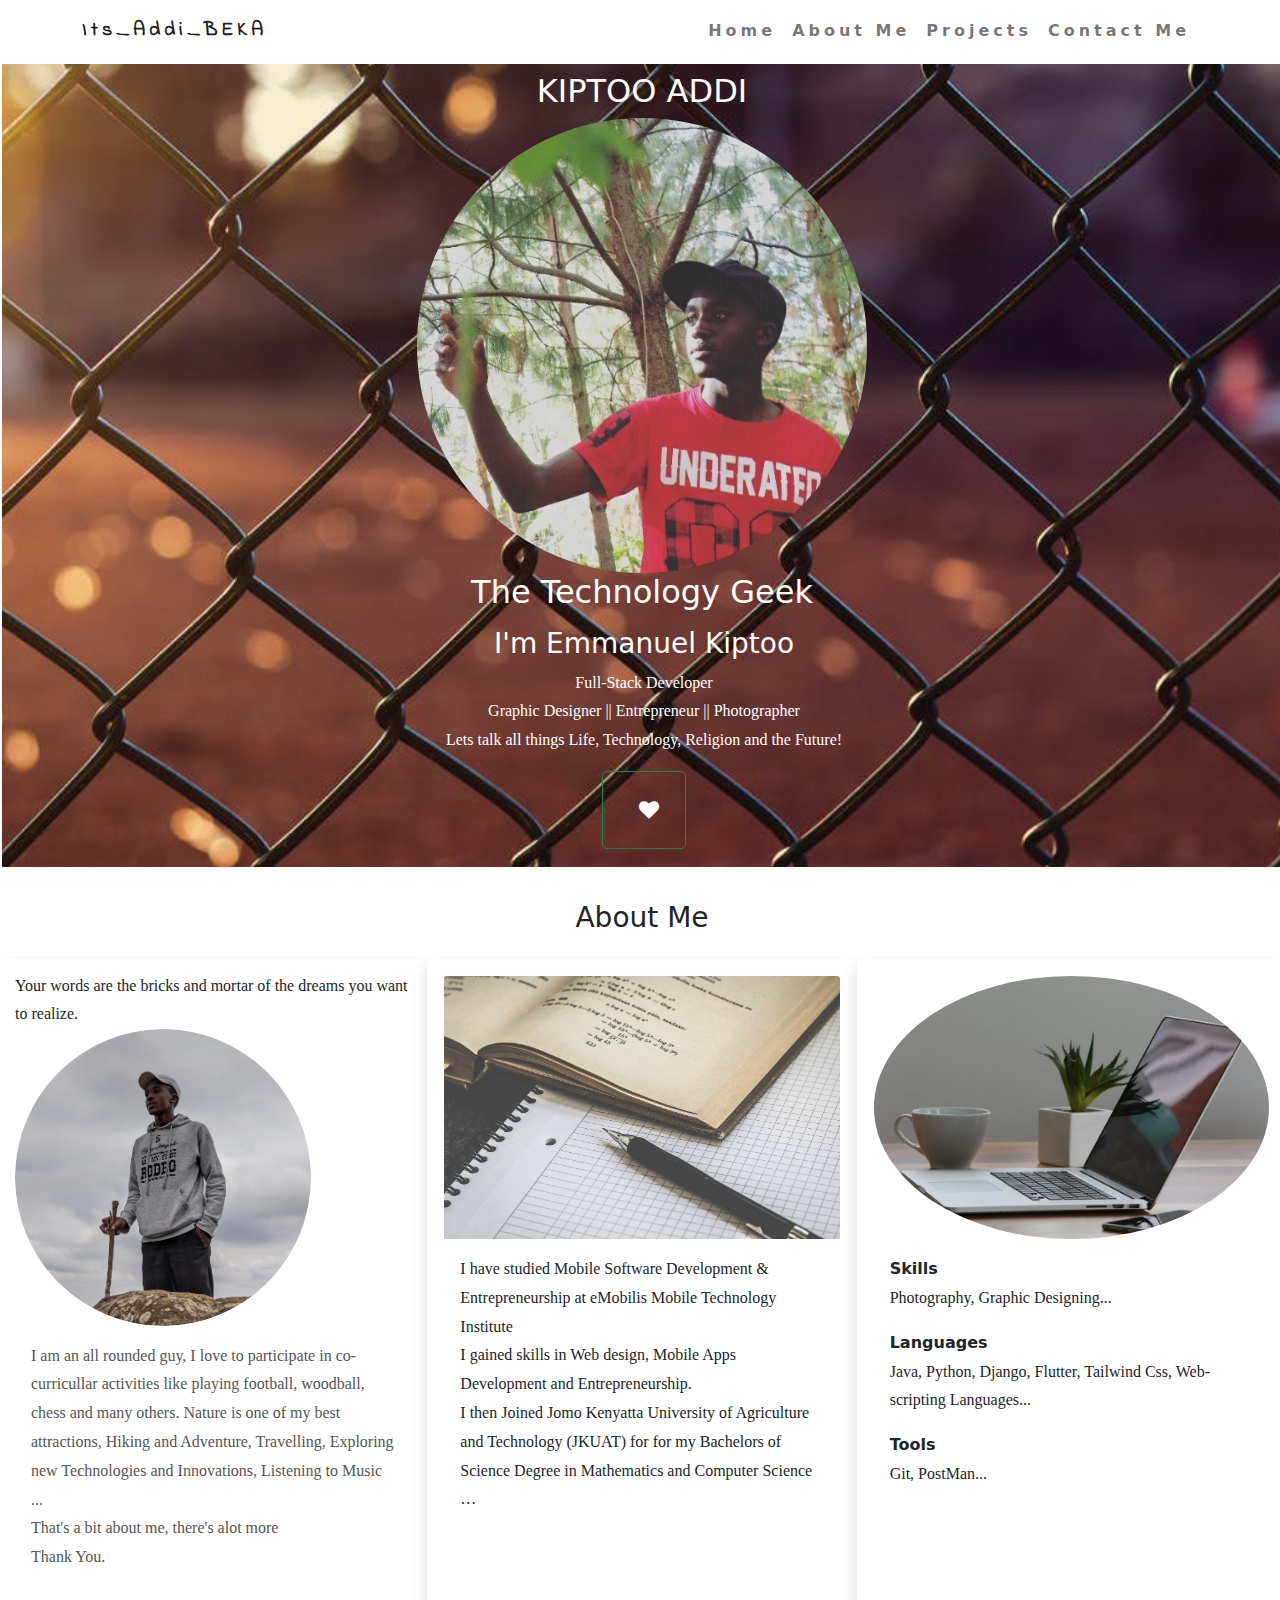
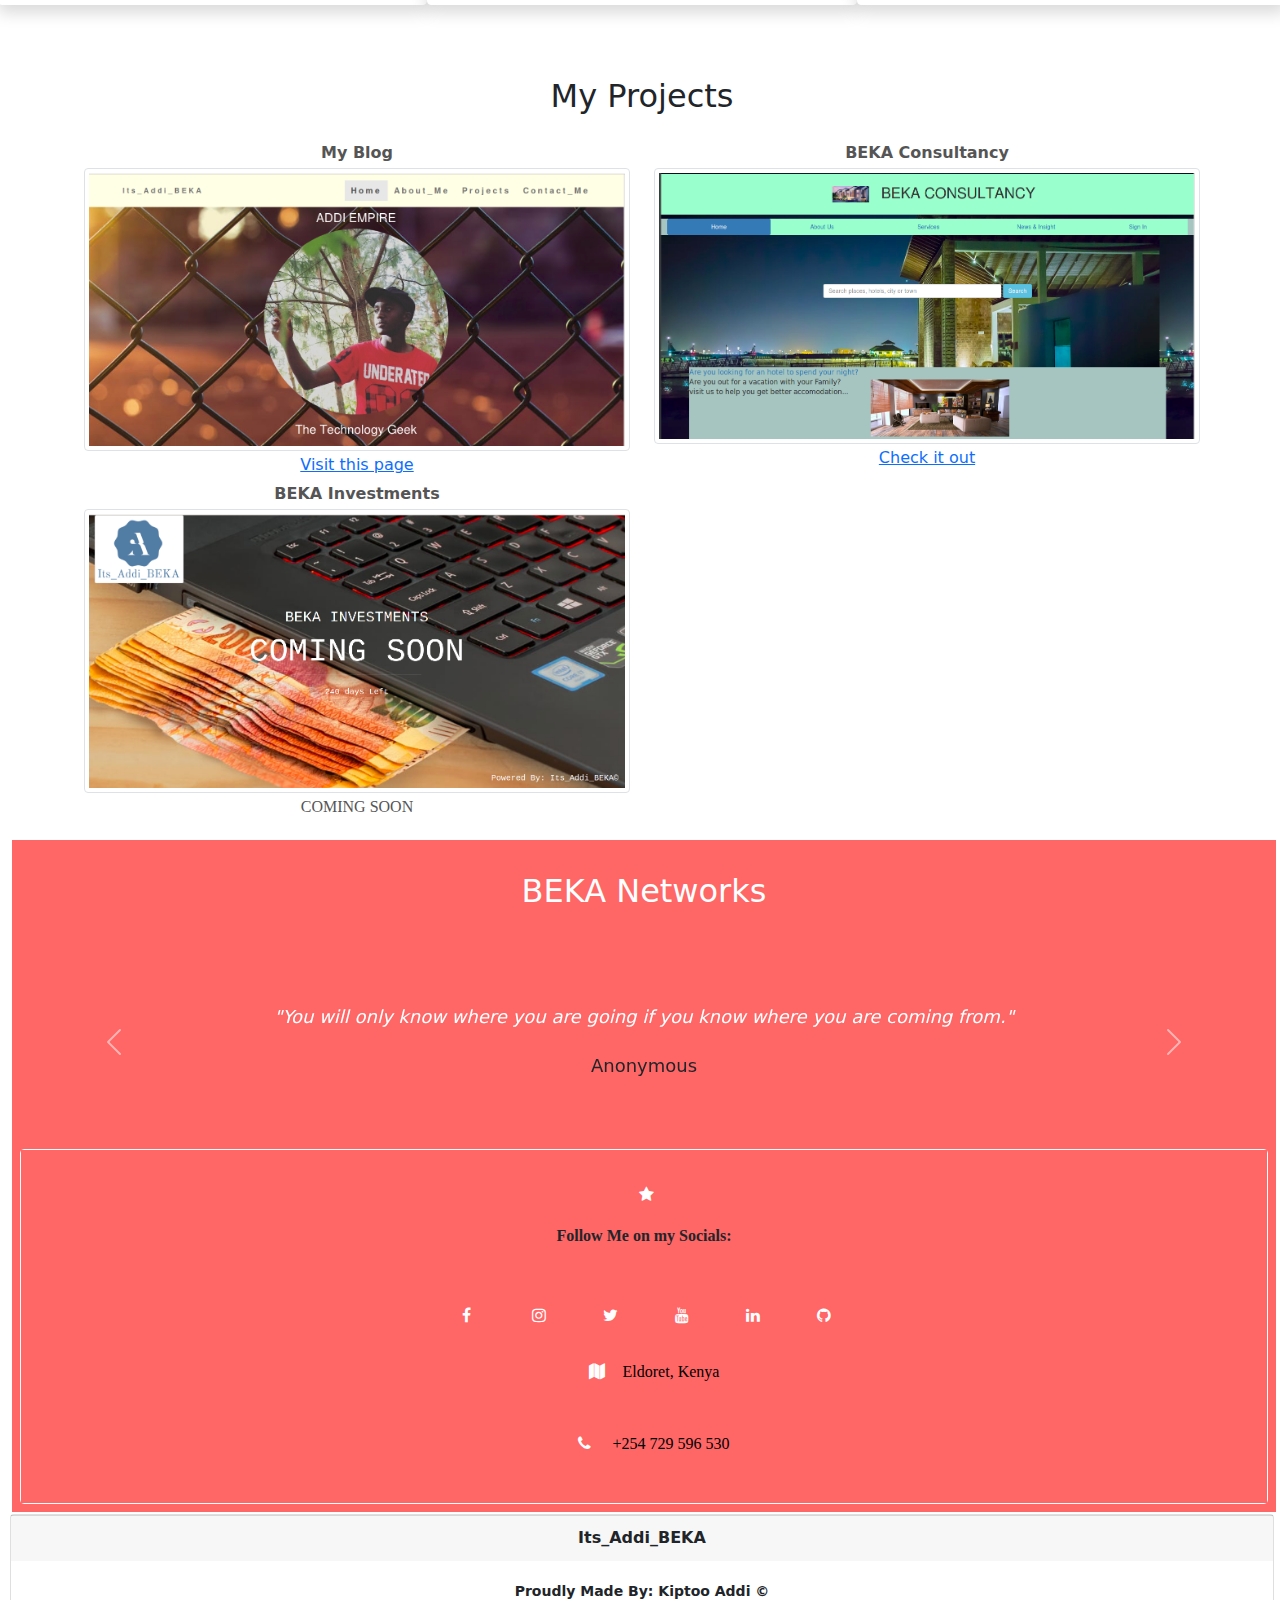
<file: index.html>
<!DOCTYPE html>
<html lang="en">
<head>
	<title>KIPTOO ADDI</title>
	 <meta charset="utf-8">
  <meta name="viewport" content="width=device-width" initial-scale="1.0" minimum-scale=1.0, maximum-scale=1.0, user-scalable="no"><meta name="keywords" content="Addi, Emmanuel, Bett, Kiptoo, Websites, Blogs, Personal Blogs, Emobilis, BEKA, Its_Addi_BEKA">
<meta name="description" content="Personal Blog">
<link rel="stylesheet" type="text/css" href="css/bootstrap.min.css">
<!-- Font -->
<link rel="preconnect" href="https://fonts.googleapis.com">
<link rel="preconnect" href="https://fonts.gstatic.com" crossorigin>
<link href="https://fonts.googleapis.com/css2?family=Indie+Flower&display=swap" rel="stylesheet">

<link rel="stylesheet" type="text/css" href="css/jdhrfmcgvm.css">
 <link rel="stylesheet" type="text/css" href="Pro.css">
<!-- Add icon library -->
<link rel="stylesheet" href="https://cdnjs.cloudflare.com/ajax/libs/font-awesome/4.7.0/css/font-awesome.min.css">

 <script type="text/javascript" src="js/jquery.min.js"></script>
    <script type="text/javascript" src="js/bootstrap.min.js"></script>

</head>

<body id="myPage" data-bs-spy="scroll" data-bs-target=".navbar" data-bs-offset="0" tabindex="0" class="scrollspy">

<nav class="navbar sticky-top navbar-expand-sm px-3 navbar-light navbar-scroll p-2 ms-auto bg-body">
  <div class="container">
    <a class="navbar-brand" href="#" style="@import url('https://fonts.googleapis.com/css2?family=Indie+Flower&display=swap'); font-family: 'Indie Flower', cursive;">Its_Addi_BEKA</a>
      <button type="button" class="navbar-toggler" data-bs-toggle="collapse" data-bs-target="#Addie" aria-controls="Addie" aria-expanded="false" aria-label="Toggle Navigation"}>
        <span class="navbar-toggler-icon"></span>
      </button>
      
    <div class="collapse navbar-collapse" id="Addie">
      <ul class="navbar-nav nav nav-pills ms-auto">
        <li class="active nav-item"><a href="#Home" class="nav-link p-2" data-bs-toggle="Home">Home</a></li>
        <li class="nav-item"><a href="#About_Me" class="nav-link p-2" data-bs-toggle="About_Me_">About Me</a></li>
        <li class="nav-item"><a href="#Projects" class="nav-link p-2" data-bs-toggle="Projects_">Projects</a></li>
        <li class="nav-item"><a href="#Contact_Me" class="nav-link p-2" data-bs-toggle="Contact_Me_">Contact Me</a></li>
      </ul>
    </div>
  </div>
</nav>

<div class="container-fluid ad1 text-center animated jello active" data-bs-toggle="Home_ pill" id="Home"><!--Start of Home-->
<h2>KIPTOO ADDI </h2>
<img src="pictures/Bett.jpg" class="rounded-circle img-fluid" alt="Emmanuel Addi" width="450px" height="450px">
<h2>The Technology Geek</h2>

<div class="container-fluid text-center">
  <h3>I'm Emmanuel Kiptoo</h3>
  <p class="ad2">Full-Stack Developer <br> 
    Graphic Designer || Entrepreneur || Photographer
   <br>
 Lets talk all things Life, Technology, Religion and the Future!
   <!--
	I want to give back to the society through my skills and  <br>
 		God is my pillar
   -->
 	</p>

  <button href="" class="btn btn-outline-success btn-lg animated jello">
    <span class="fa fa-heart" ></span></button>
</div>
</div>
</div> <!--End of Home-->

<div class="container-fluid ad3 animated fadeIn" data-bs-toggle="About_Me_" id="About_Me">
  <h3  class="text-dark text-center m-4">About Me</h3>
  <div class="row">
  	<div class="card mb-3 col-sm-4 col-md-4 col-xl-4 border-white rounded-4 shadow p-3 mb-5 bg-body">
  <p class="text-dark card-subtitle">Your words are the bricks and mortar of the dreams you want to realize.</p>

    <img src="pictures/BEKA.png" alt="Addi" class="img-fluid rounded-circle h-75 w-75 card-img-top" style="height: 20%">
    <!--
      Your words are the greatest power you have.  The words you choose and use establish the life you experience. <br>In life, there is a vacuum that can never be filled with earthly or hearthly pleasures but only by accepting the Word of God; I am happy in the Lord Jesus Christ; My everlasting pillar.</p>    
    -->
   <div class="card-body">
      <p class="card-text">
    I am an all rounded guy, I love to participate in co-curricullar activities like 
    playing football, woodball, chess and many others. 
    Nature is one of my best attractions, Hiking and Adventure, Travelling, 
    Exploring new Technologies and Innovations, Listening to Music ... <br> 
    That's a bit about me, there's alot more<br> Thank You.
  </p>
</div>
</div>
	<div class=" card mb-3 col-sm-4 col-md-4 col-xl-4 border-white rounded shadow p-3 mb-5 bg-body">
    <img src="pictures/studies.jpg" alt="studies" class="img-fluid h-auto card-img-top">
    <div class="card-body">
      <p class="text-dark card-text">
        I have studied Mobile Software Development & Entrepreneurship at eMobilis Mobile Technology Institute<br>
        I gained skills in Web design, Mobile Apps Development and Entrepreneurship.<br>
        I then Joined Jomo Kenyatta University of Agriculture and Technology (JKUAT) for for my
         Bachelors of Science Degree in Mathematics and Computer Science … 
      </p>
    </div>
      
    </div>
    <div class="card mb-3 col-sm-4 col-md-4 col-xl-4 border-white rounded shadow p-3 mb-5 bg-body">
      <img src="pictures/pexels-photo.jpg" alt="Laptop for Coding" class="img-fluid rounded-circle card-img-top">
      <div class="card-body">
        <strong  class="text-dark card-title">Skills</strong>
        <p class="text-dark card-text">
          Photography, Graphic Designing...
        </p>
        <strong class="text-dark card-title">Languages</strong>
        <p class="text-dark card-text">
          Java, Python, Django, Flutter, Tailwind Css, Web-scripting Languages...
        </p>
        <strong class="text-dark card-title">Tools</strong>
        <p class="text-dark card-text">
          Git, PostMan...
        </p>
        <p><!--One man's motive Can make him truly great...--></p>     
  <!--
        <p>In life, do not allow others <br>to suffer when you are blessed by God <br> with their solutions. <br> There is no substitute for victory.</p>
  -->
      </div>      
    </div>

</div>
<!--
<div>
    <button class="btn animated shake" data-target="#More" data-toggle="collapse">MORE</button>
        <table class="table-responsive table-bordered text-center collapse" id="More">
     
        <tr>
          <td>Mision:</td>
          <td>To live upto my God-given purpose in life</td>
        </tr>
        <tr>
          <td>Vision:</td>
          <td>To be a motivation to the less fortunate and to achieve my set dreams.</td>
        </tr>
        <tr>
          <td>Motto:</td>
          <td>My Crown is in my heart, not in my head, not decked with indian stones nor diamonds. 
            My crown is called Content, A crown it is that seldom Kings Enjoy.</td>
        </tr>
      </table>

</div>
-->
 <!--End of About us-->

<div id="Projects" class="container ad6 text-center animated fadeIn" data-bs-toggle="Projects_">
  <h2 class="text-dark m-4">My Projects</h2>

    <div class="row">
      <div class="col-sm-12 col-md-6 col-xl-6">
        <caption><strong>My Blog</strong></caption>
          <img src="pictures/Blogg.png" alt="My Blog" class="img-thumbnail">
          <a href="#">Visit this page</a>
      </div>
      <div class="col-sm-12 col-md-6 col-xl-6">
        <caption><strong>BEKA Consultancy</strong></caption>
          <img src="pictures/Estate.png" alt="BEKA Consultancy" class="img-thumbnail">
          <a href="https://emmanueladdi.github.io/AssignmentProject/">Check it out</a>
      </div>
       <div class="col-sm-12 col-md-6 col-xl-6">
        <caption><strong>BEKA Investments</strong></caption>
          <img src="pictures/soon.png" alt="BEKA Consultancy" class="img-thumbnail">
          <p>COMING SOON</p>
      </div>
    </div>

</div> <!--End of Projects-->


<div id="Contact_Me" class="container-fluid ad5 text-center animated fadeIn" data-bs-toggle="Contact_Me_">

 <h2 class="text-white m-4">BEKA Networks</h2>
  <div id="Cr" class="carousel slide text-center" data-bs-ride="carousel">
  <!-- Indicators -->
  
  <!--
  <div class="carousel-indicators">
    <button type="button" data-target="#Cr" data-bs-slide-to="0" class="active" aria-current="true" aria-label="slide 1"></li>
    <button type="button" data-target="#Cr" data-bs-slide-to="1"></li>
    <button type="button" data-target="#Cr" data-bs-slide-to="2"></li>
    <button type="button" data-target="#Cr" data-bs-slide-to="3"></li>
  </div>
  -->

  <!-- Wrapper for slides -->
  <div class="carousel-inner">
    <div class="carousel-item active">
    <h4>"You will only know where you are going if you know where you are coming from."<br><br>
      <span style="font-style:normal;" class="text-dark">Anonymous</span></h4>
    </div>
    <div class="carousel-item">
      <h4>"What you do with yourself dies with you but what you do for others lives on longer after you have
         passed on."<br><br>
         <span style="font-style:normal;" class="text-dark">Emmanuel Addi, CEO BEKA Networks</span></h4>
    </div>
    <div class="carousel-item">
      <h4>"It's hard to wait around for something you know might never happen; but it is hard to give up
         when you know it's everything you want."<br><br>
         <span style="font-style:normal;" class="text-dark">Anonymous</span></h4>
    </div>
      <div class="carousel-item">
      <h4>"Never compare yourself to anyone."<br><br>
        <span style="font-style:normal;" class="text-dark">Anonymous</span></h4>
    </div>
  </div>

  <!-- Left and right controls -->
  <button class="carousel-control-prev" role="button" data-bs-target="#Cr" data-bs-slide="prev">
    <span class="carousel-control-prev-icon" aria-hidden="true"></span>
    <span class="visually-hidden">Previous</span>
  </button>
  <button class="carousel-control-next" type="button" data-bs-target="#Cr" data-bs-slide="next">
    <span class="carousel-control-next-icon" aria-hidden="true"></span>
    <span class="visually-hidden">Next</span>
  </button>
</div>


	



<div class="col-sm-12 col-md-12 col-xl-12 card border-white">
    <div class="card-body " style="background-color: #ff6666;">
    <span class="fa fa-star"></span>
    <caption><p class="text-dark card-title" style="font-size: 16px; font-weight: bold;">Follow Me on my Socials:</p></caption><br>
  
    <a href="http://www.facebook.com/emmanuel.addi" class="card-link"><i class="fa fa-facebook-f"></i></a>
    <a href="http://www.instagram.com/its_addi_beka" class="card-link"><i class="fa fa-instagram"></i></a>
    <a href="http://www.twitter.com/its_addi_beka" class="card-link"><i class="fa fa-twitter"></i></a>
    <a href="https://www.youtube.com/channel/UCjGz2d7JDyiCXavzv4pmhEA" class="card-link"><i class="fa fa-youtube"></i></a>
    <a href="https://www.linkedin.com/in/kiptoo-addi-140307157" class="card-link"><i class="fa fa-linkedin"></i></a>
    <a href="https://www.github.com/EmmanuelAddi" class="card-link"><i class="fa fa-github"></i></a>
  
  <address>
  <p  class="card-text"><span class="fa fa-map"></span> Eldoret, Kenya</p>
      <p  class="card-text"><span class="fa fa-phone"></span> +254 729 596 530</p>
  </address>
  
</div>
</div>

</div> <!--End of Contact Me-->

<div class="card footer text-center">
	 <div class="card-footer">
    <blackquote class="text-dark" style="font-size: 16px; font-weight: bold;"> Its_Addi_BEKA</blackquote><br>
   </div>
   <div class="card-body">
    <strong class="text-dark"><small>Proudly Made By: Kiptoo Addi &copy</small></strong>
   </div>
</div>
	
<!--
<script async src="//pagead2.googlesyndication.com/pagead/js/adsbygoogle.js"></script>
<script>
     (adsbygoogle = window.adsbygoogle || []).push({
          google_ad_client: "ca-pub-6715537866521880",
          enable_page_level_ads: true
     });
</script>
-->	
	
</body>
</html>
</file>
<file: Pro.css>
/* Add a red color to icons and set the font-size */

.ad1 {
    background-image: url(pictures/pexels-photo-897651.jpeg);
    background-repeat: no-repeat;
    background-size: cover;
    background-position: center center;
    background-attachment: fixed;
    color: #ffffff;
}

.ad2 {
    /*background-color: #474e5d; /* Dark Blue */
    color: #ffffff;
}

.ad3 {
    background-color: #ffffff;
    /* White */
    color: #555555;
}

.ad3 .btn {
    font-size: 120%;
    font-weight: 200;
    text-transform: uppercase;
    text-decoration: none;
    border-radius: 10px;
    border: solid #3a6168;
    padding: 10px 20px;
    margin-left: 200px;
}

.ad3 .btn:hover {
    color: #ff6666;
    border: solid #ff6666;
}

.container-fluid {
    padding: 8px;
    margin: 2px;
}

.navbar {
    font-size: 16px;
    letter-spacing: 4px;
    font-weight: bold;
}

.ad5 {
    background-color: #ff6666;
    color: #fff;
}

body {
    font: 20px;
    line-height: 1.8;
}

p {
    font-size: 16px;
    font-family: montserrat yantramanav;
}

.carousel-item h4 {
    font-size: 18px;
    line-height: 1.375em;
    font-weight: 400;
    font-style: italic;
    margin: 70px 0;
}

.carousel-item span {
    font-style: normal;
}

.ab1 {
    color: #330000;
    font-size: 80px;
    padding-left: 60px;
}

address {
    color: black;
}

.fa {
    padding: 20px;
    font-size: 30px;
    width: 50px;
    text-align: center;
    text-decoration: none;
    border-radius: 50%;
    color: #ffffff;
}

.nav-link {
    color: #000;
}
</file>
